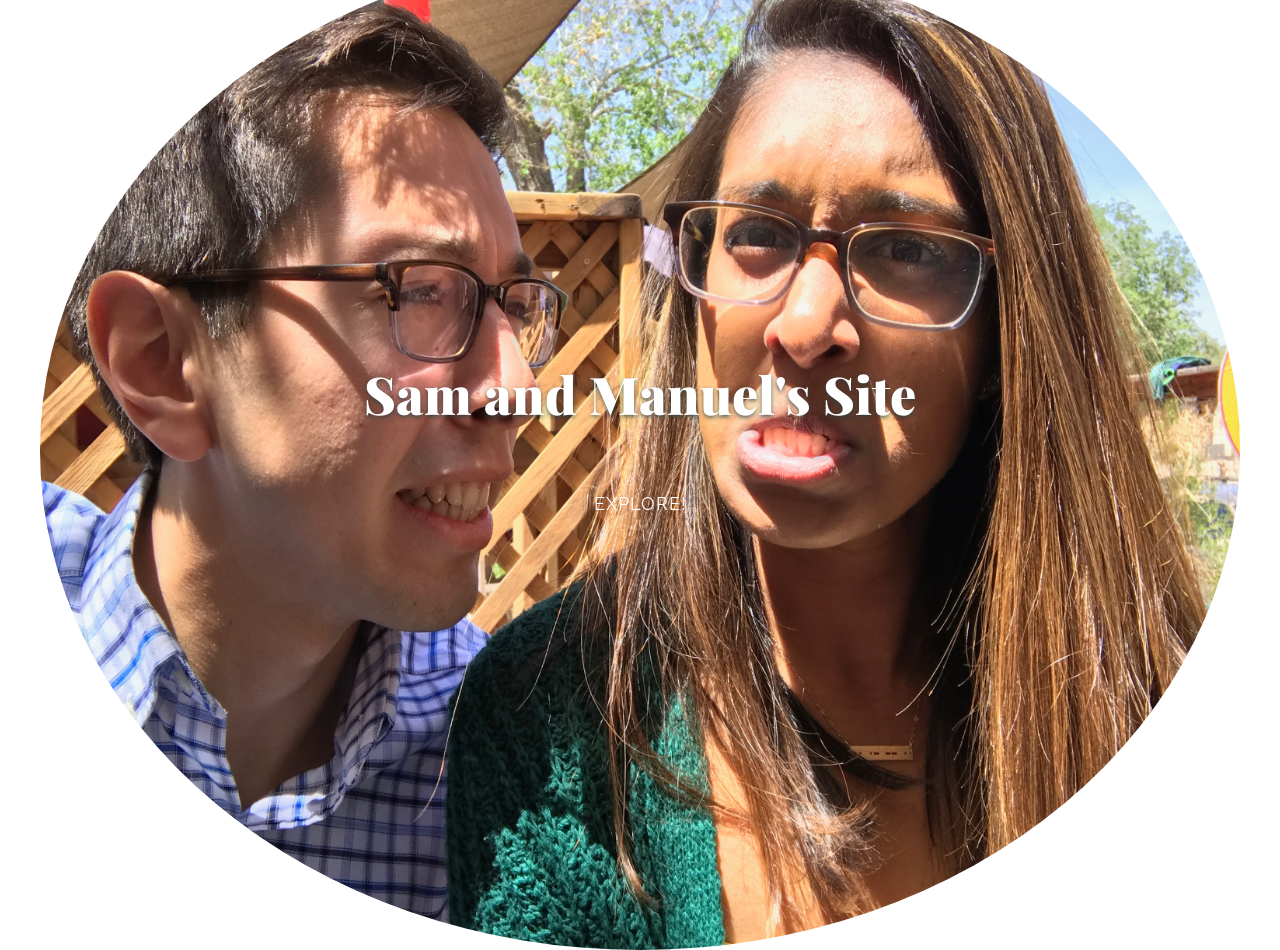
<file: index.html>
<!DOCTYPE html>
<html>
  <head>
    <title>An Unexpected Journey</title>
    <link href='https://fonts.googleapis.com/css?family=Playfair+Display:900|Raleway:300' rel='stylesheet' type='text/css'>
    <link rel="stylesheet" type="text/css" href="style.css">
  </head>
  <body>
  	<div class="container">
  		<h1>Sam and Manuel's Site</h1>
  	  <a class="inv_btn" href="#">Explore!</a>
  	</div>
  </body>
</html>
</file>
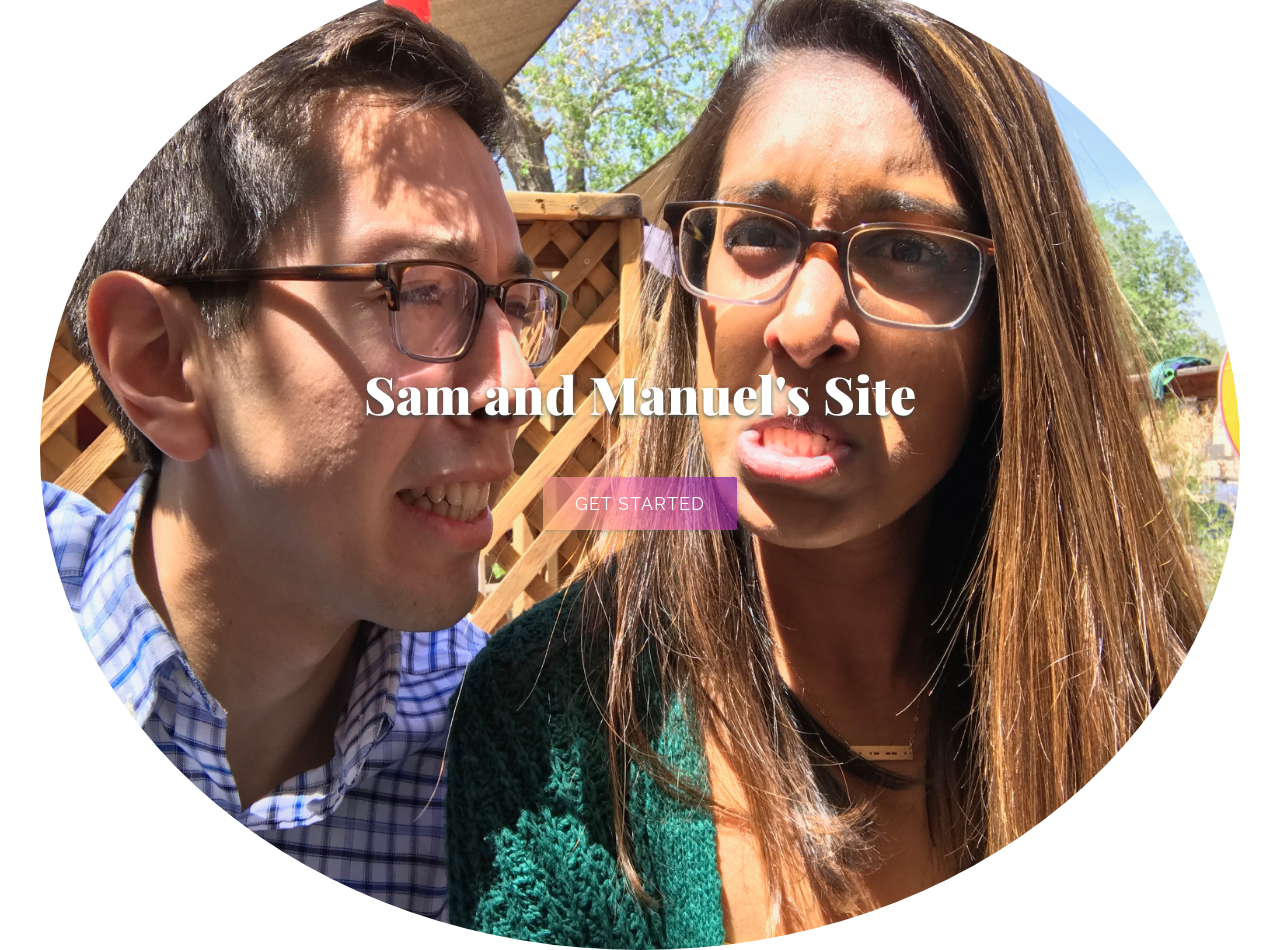
<file: quam_index.html>
<!DOCTYPE html>
<html>
  <head>
    <title>An Unexpected Journey</title>
    <link href='https://fonts.googleapis.com/css?family=Playfair+Display:900|Raleway:300' rel='stylesheet' type='text/css'>
    <link rel="stylesheet" type="text/css" href="style.css">
  </head>
  <body>
  	<div class="container">
  		<h1>Sam and Manuel's Site</h1>
  	  <a class="btn" href="#">Get Started</a>
  	</div>
  </body>
</html>
</file>
<file: style.css>
* {
	margin: 0;
	padding: 0;
}

html, body {
	height: 100%;
	width: 100%;
}

body {
	align-items: center;
  background-color: #FFF;
	display: flex;
	font-family: 'Raleway', sans-serif;
	flex-direction: column;
	justify-content: center;
	overflow: hidden;
}

div.container {
	align-items: center;
	align-self: center;
	background: url('IMG_3163.jpg') center center;
	background-size: 100% 100%;
	border-radius: 100%;
	display: flex;
	flex-direction: column;
	min-height: 1000px;
	justify-content: center;
	width: 1200px;
}

h1 {
  color: #fff;
  font-family: 'Playfair Display', serif;
  font-size: 52px;
  font-weight: 900;
  line-height: 46px;
  margin: 0 0 60px 0;
  text-align: center;
  text-shadow: 0px 2px 4px rgba(34,62,66,.75);
  width: 50%;
}

a.btn {
	background: linear-gradient(45deg, rgba(255,184,115,0.65) 0%,rgba(255,124,189,0.65) 50%,rgba(108,0,153,0.65) 100%);
	border-radius: 2px;
	box-shadow: 0px 2px 4px rgba(34,62,66,.25);
  color: #fff;
  font-size: 18px;
  letter-spacing: 1px;
  padding: 16px 32px;
  text-decoration: none;
  text-transform: uppercase;
  -webkit-transition: box-shadow 1s ease;
	transition: box-shadow 1s ease;
}

a.inv_btn {
	background: linear-gradient(45deg, rgba(255,184,115,0.0) 0%,rgba(255,124,189,0.0) 50%,rgba(108,0,153,0.0) 100%);
	border-radius: 0px;
	box-shadow: 0px 0px 0px rgba(34,62,66,.0);
  color: #ffffff;
  font-size: 18px;
  letter-spacing: 1px;
  padding: 16px 32px;
  text-decoration: none;
  text-transform: uppercase;
  -webkit-transition: -webkit-transform 1s;
	transition: transform 1s;
}

a.btn:hover {
	box-shadow: 0px 4px 4px rgba(34,62,66,.5);
	-webkit-transition: box-shadow 1s ease;
	transition: box-shadow 1s ease;
}

a.inv_btn:hover {
	-webkit-transform: rotate(360deg);
	transform: rotate(360deg)
}
</file>
